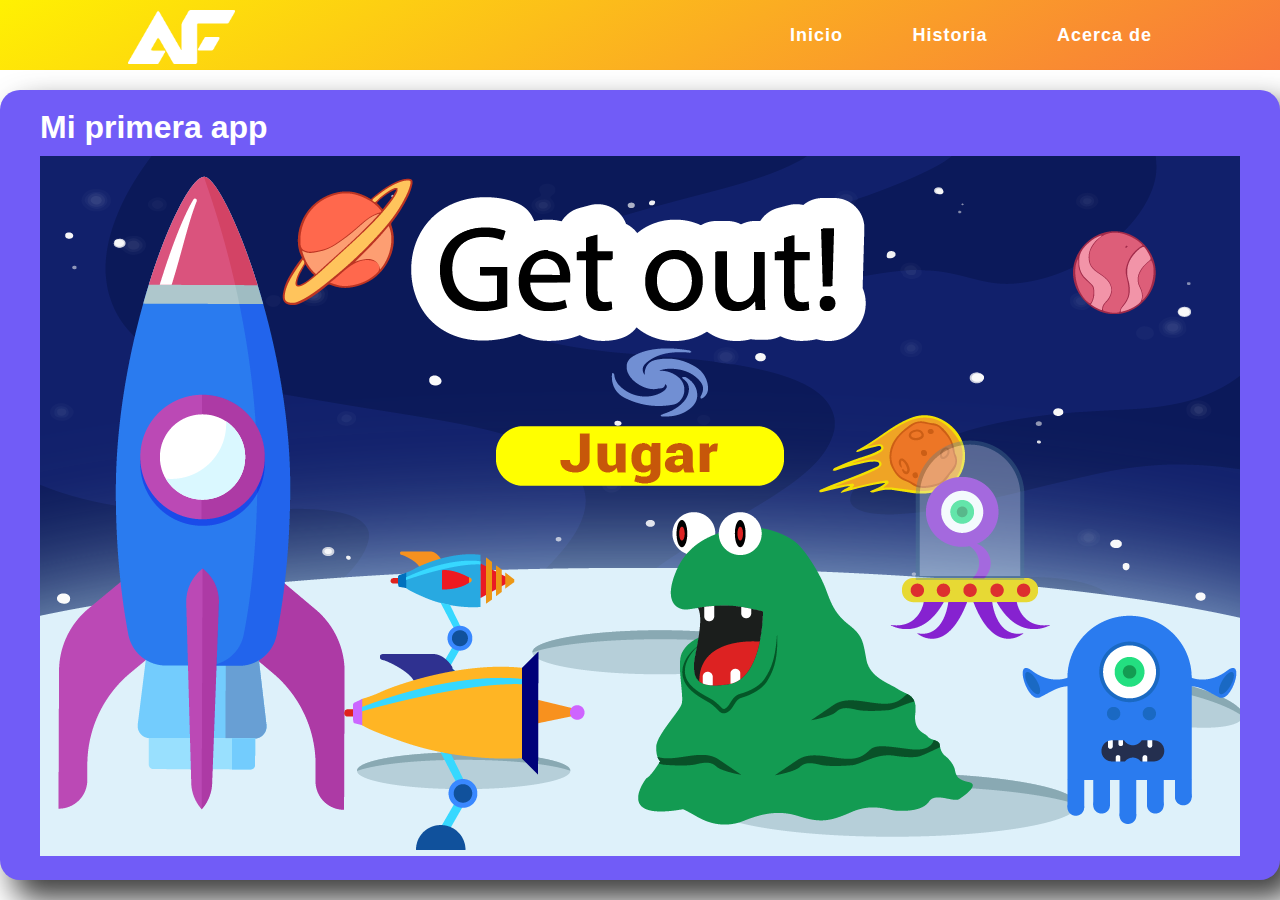
<file: index.html>
<!DOCTYPE html>
<html lang="es">
<head>
    <meta charset="UTF-8">
    <meta name="viewport" content="width=device-width, initial-scale=1.0">
    <meta http-equiv="X-UA-Compatible" content="ie=edge">
    <title>AF Games</title>

    <link rel="stylesheet" href="./src/css/style.css">
    <script src="./src/scripts/libraries/p5.min.js"></script>
    
    <script src="./src/scripts/Hilo.js"></script>
    
    <script src="./src/scripts/Elemento.js"></script>
    <script src="./src/scripts/Arma.js"></script>
    <script src="./src/scripts/Pasillo.js"></script>
    <script src="./src/scripts/Espacio.js"></script>

    <script src="./src/scripts/Enemigo.js"></script>
    <script src="./src/scripts/Personaje.js"></script>


    
    
    <script src="./src/scripts/Logica.js"></script>
    <script src="./src/scripts/Main.js"></script>
</head>
<body>
<header>
    <div class="ancho">
        <div class="logo">
            <a href="index.html">
            <img src="./src/img/web/logo.png" width="107px" class="imglogo" alt="">
        </a>
        </div>

        <nav>
            <ul>
                <li><a href="index.html">Inicio</a></li>
                <li><a href="./nav/Historia.html">Historia</a></li>
                <li><a href="./nav/Acercade.html">Acerca de</a></li>
            </ul>
        </nav>

    </div>

</header>

<body>
        <div class="padre">
                <div class="fondo">
                        <article>
                <h2>Mi primera app</h2>
                <div id="skeche"></div>         
                        </article>
              </div>
              </div>
         



</body>

<footer>

</footer>
   
</body>
</html>
</file>
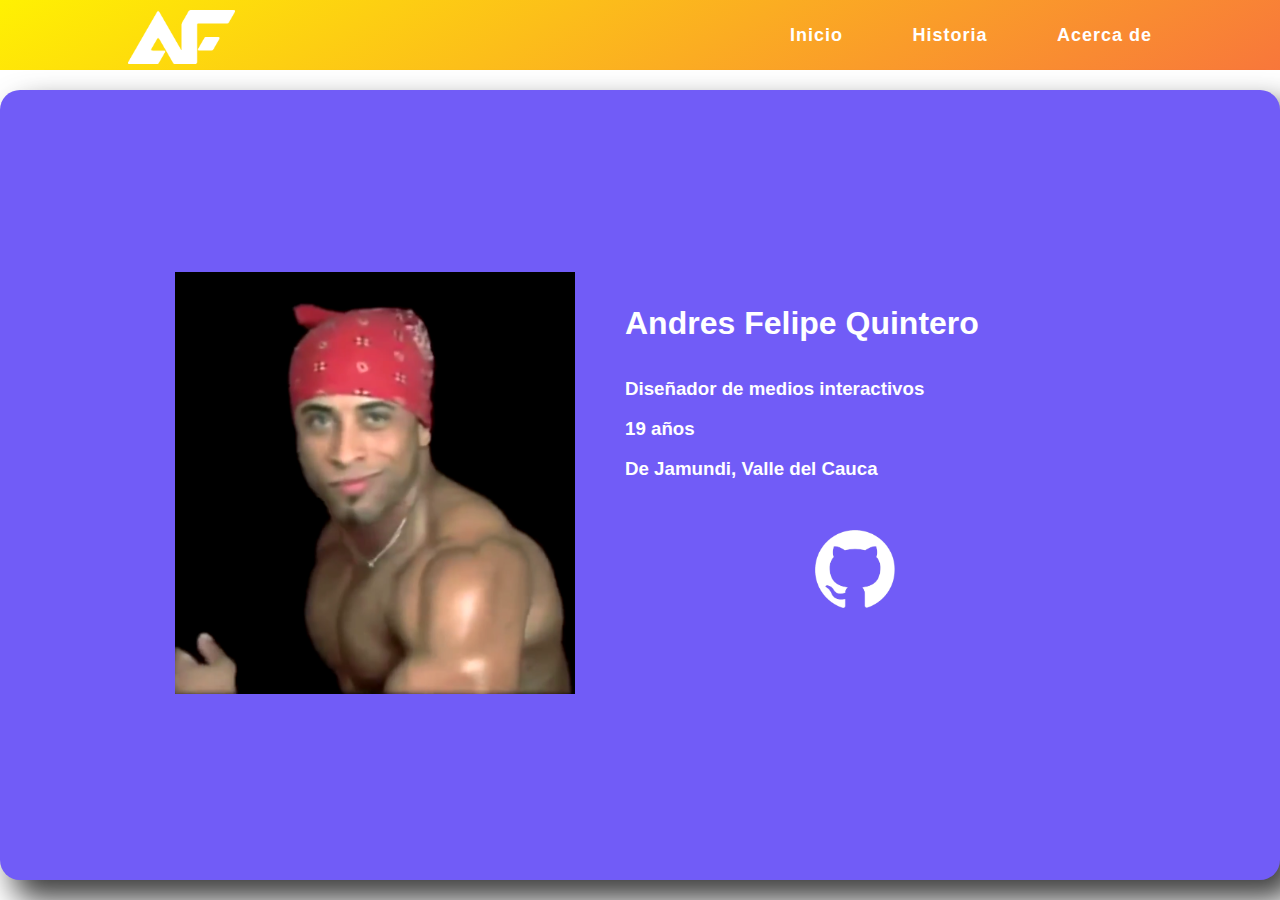
<file: nav/Acercade.html>
<!DOCTYPE html>
<html lang="es">
<head>
    <meta charset="UTF-8">
    <meta name="viewport" content="width=device-width, initial-scale=1.0">
    <meta http-equiv="X-UA-Compatible" content="ie=edge">
    <title>AF Games</title>

    <link rel="stylesheet" href="../src/css/style.css">

</head>
<body>
<header>
    <div class="ancho">
        <div class="logo">
            <a href="../index.html">
            <img src="../src/img/web/logo.png" width="107px" class="imglogo" alt="">
        </a>
        </div>

        <nav>
            <ul>
                <li><a href="../index.html">Inicio</a></li>
                <li><a href="../nav/Historia.html">Historia</a></li>
                <li><a href="../nav/Acercade.html">Acerca de</a></li>
            </ul>
        </nav>

    </div>

</header>

<body>
        <div class="padre">
                <div class="fondoa">

                    <div class="container">

                    <div class="foto">
                        <img src="../src/img/web/desarrollador.png" width="400px" alt="">

                    </div>

                    <div class="contenido">
                        <div class="info">
                        <h2>Andres Felipe Quintero</h2>
                        <br>
                        <br>
                        <h3>Diseñador de medios interactivos</h3>
                        <br>
                        <h3>19 años</h3>
                        <br>
                        <h3>De Jamundi, Valle del Cauca</h3>
                            <div class="image">
                            <a href="https://github.com/AndresQA" target="_blank">
                            <img src="../src/img/web/git.png" class="git" width="80px;"  alt="">
                        </a>
                        </div>
                        </a>
                        </div>

                    </div>
                    

                </div>
                </div>

              </div>
        </div>
         



</body>

   
</body>
</html>
</file>
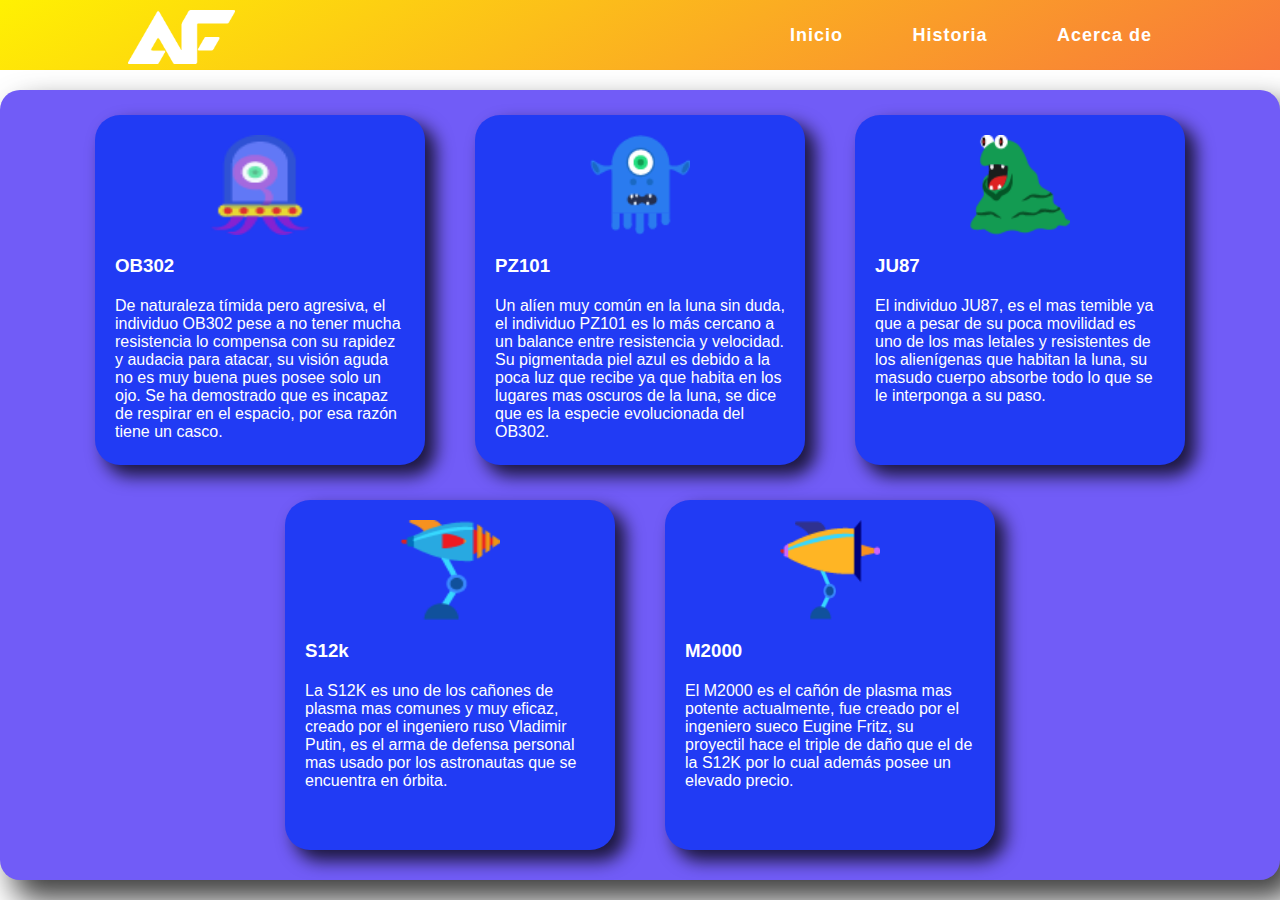
<file: nav/Historia.html>
<!DOCTYPE html>
<html lang="es">
<head>
    <meta charset="UTF-8">
    <meta name="viewport" content="width=device-width, initial-scale=1.0">
    <meta http-equiv="X-UA-Compatible" content="ie=edge">
    <title>AF Games</title>

    <link rel="stylesheet" href="../src/css/style.css">

</head>
<body>
<header>
    <div class="ancho">
        <div class="logo">
            <a href="../index.html">
            <img src="../src/img/web/logo.png" width="107px" class="imglogo" alt="">
        </a>
        </div>

        <nav>
            <ul>
                <li><a href="../index.html">Inicio</a></li>
                <li><a href="../nav/Historia.html">Historia</a></li>
                <li><a href="../nav/Acercade.html">Acerca de</a></li>
            </ul>
        </nav>

    </div>

</header>

<body>
        <div class="padre">
                <div class="fondoh">
                    
                    <div class="contenedor">
                    <div class="lec1"><img src="../src/img/enemigo1.png" width="100px" height="100px;" class="min" alt="">
                    <h3 class="texto">OB302</h3>
                    <p class="texto">De naturaleza tímida pero agresiva, el individuo OB302 pese a no tener mucha resistencia lo compensa con su rapidez y audacia para atacar, su visión aguda no es muy buena pues posee solo un ojo. Se ha demostrado que es incapaz de respirar en el espacio, por esa razón tiene un casco.</p>
                    </div>
                    <div class="lec1"><img src="../src/img/enemigo2.png" width="100px" height="100px;" class="min" alt="">
                        <h3 class="texto">PZ101</h3>
                        <p class="texto">Un alíen muy común en la luna sin duda, el individuo PZ101 es lo más cercano a un balance entre resistencia y velocidad. Su pigmentada piel azul es debido a la poca luz que recibe ya que habita en los lugares mas oscuros de la luna, se dice que es la especie evolucionada del OB302.</p>
                    </div>
                    <div class="lec1"><img src="../src/img/enemigo3.png" width="100px" height="100px;" class="min" alt="">
                        <h3 class="texto">JU87</h3>
                        <p class="texto">El individuo JU87, es el mas temible ya que a pesar de su poca movilidad es uno de los mas letales y resistentes de los alienígenas que habitan la luna, su masudo cuerpo absorbe todo lo que se le interponga a su paso.</p>    
                    </div>
                    </div>
                    <div class="contenedor">
                    <div class="lec1"><img src="../src/img/arma1.png" width="100px" height="100px;" class="min" alt="">
                        <h3 class="texto">S12k</h3>
                        <p class="texto">La S12K es uno de los cañones de plasma mas comunes y muy eficaz, creado por el ingeniero ruso Vladimir Putin, es el arma de defensa personal mas usado por los astronautas que se encuentra en órbita.</p>
                      </div>
                    <div class="lec1"><img src="../src/img/arma2.png" width="100px" height="100px;" class="min" alt="">
                        <h3 class="texto">M2000</h3>
                        <p class="texto">El M2000 es el cañón de plasma mas potente actualmente, fue creado por el ingeniero sueco Eugine Fritz, su proyectil hace el triple de daño que el de la S12K por lo cual además posee un elevado precio.</p>    
                    </div>
                    
                </div>

              </div>
        </div>
         



</body>

   
</body>
</html>
</file>
<file: src/css/style.css>
*{
        margin: 0;
        padding: 0;
        font-family: Arial, Helvetica, sans-serif;

}
/*
html,body { 
        overflow:hidden; 
      }
      */

header{
width: 100%;
/*
background: rgba(65,52,247,1);
background: -moz-linear-gradient(left, rgba(65,52,247,1) 0%, rgba(214,39,230,1) 100%);
background: -webkit-gradient(left top, right top, color-stop(0%, rgba(65,52,247,1)), color-stop(100%, rgba(214,39,230,1)));
background: -webkit-linear-gradient(left, rgba(65,52,247,1) 0%, rgba(214,39,230,1) 100%);
background: -o-linear-gradient(left, rgba(65,52,247,1) 0%, rgba(214,39,230,1) 100%);
background: -ms-linear-gradient(left, rgba(65,52,247,1) 0%, rgba(214,39,230,1) 100%);
background: linear-gradient(to right, rgba(65,52,247,1) 0%, rgba(214,39,230,1) 100%);
filter: progid:DXImageTransform.Microsoft.gradient( startColorstr='#4134f7', endColorstr='#d627e6', GradientType=1 );

*/

background: linear-gradient(150deg, #fff102,  #f10271, #00c298);
background-size: 400% 300%;
animation: BgGradient 8s ease infinite;
}

.ancho{
width: 80%;
height: 70px;
margin: auto;


}

.logo{
width: 30%;
height: 70px;
float: left;
padding-top: 10px;
box-sizing: border-box;

}



nav{
width: 70%;
height: 70px;
float: left;
text-align: right;
padding-top: 25px;
box-sizing: border-box;

}

nav ul li{
        display: inline;

}

nav ul li a{
color: #fff;
font-size: 18px;
text-decoration: none;
padding-left: 65px;
font-weight: bold;
letter-spacing: 1px;

}

nav ul li a:hover{
color:#444;

}

@media (max-width: 600px){


        html,body { 
                overflow: visible; 
              }

        nav ul li{
                display: block;
                width: 100%;
        
        }

        nav{
           width: 100%; 
           text-align: center;   
        }
        header{
                height: 170px;

        }
        .logo{
                width: 100%;
height: 70px;
float: center;
padding-top: 10px;
box-sizing: border-box;

        }
        .imglogo{
                padding-left: 90px;
                margin-left: auto;
                margin-right: auto;
                display: block;
        }

        



}

body{
        background-image: url("https://raw.githubusercontent.com/AndresQA/get-out/gh-pages/src/img/web/fondo.jpg");
        background-position: center center;
        background-repeat: no-repeat;
        background-attachment: fixed;
        background-size: cover;
        font-family: Arial, Helvetica, sans-serif;
        

}

@keyframes BgGradient {
        0% {background-position: 0% 50%;}
        50% {background-position: 100% 50%;}
        100% {background-position: 0% 50%;}
    }

    .padre{
        display: flex;
        align-items: center;
       
    
      }

    .fondo{
 
        background-color: #715CF7;
        border-radius: 20px;
        margin: auto;
        display: flex;
        width: 1300px;
        height: 790px;
        align-items: center;
        margin-top: 20px;
        -webkit-box-shadow: 15px 18px 31px 2px rgba(0,0,0,0.75);
        -moz-box-shadow: 15px 18px 31px 2px rgba(0,0,0,0.75);
        box-shadow: 15px 18px 31px 2px rgba(0,0,0,0.75);

          }
        
       
          h2{
                color: white;
                font-size: 32px;
            
              }
          #skeche{
        padding-top: 10px;
        display: flex;
        padding-bottom: 5px;
        
        
          }
          article {
                max-width: 1500px;
                padding: 20px;
                margin: 0 auto;
               
                }


/* historia.html*/

.lec1{
        margin: 25px;
        width: 330px;
        height: 350px;
        display: block;
        justify-content: center;
        background: #213BF4;
        border-radius: 25px;
        margin-bottom: 10px;
        -webkit-box-shadow: 10px 10px 17px 1px rgba(0,0,0,0.75);
-moz-box-shadow: 10px 10px 17px 1px rgba(0,0,0,0.75);
box-shadow: 10px 10px 17px 1px rgba(0,0,0,0.75);


        
}

.fondoh{
 
        background-color: #715CF7;
        border-radius: 20px;
        margin: auto;
        display: block;
        width: 1300px;
        height: 790px;
        align-items: center;
        margin-top: 20px;
        -webkit-box-shadow: 15px 18px 31px 2px rgba(0,0,0,0.75);
        -moz-box-shadow: 15px 18px 31px 2px rgba(0,0,0,0.75);
        box-shadow: 15px 18px 31px 2px rgba(0,0,0,0.75);

          }

          .contenedor{
        display: flex;
        align-items: center;
        justify-content: center;
        
}

.texto{
        margin: 20px;
        color: white;
        word-wrap: break-word; 

        

}

          @media (max-width: 1200px){
                .contenedor{
                        margin: auto;
                        display: block;
                        align-items: center;
                        justify-content: center;
                        margin: auto;
                        
                        
                }

                .fondoh{
 
                        background-color: #715CF7;
                        border-radius: 20px;
                        margin: auto;
                        display: block;
                        width: 1300px;
                        height: 1900px;
                        justify-content: center;
                        align-items: center;
                        margin-top: 20px;
                        -webkit-box-shadow: 15px 18px 31px 2px rgba(0,0,0,0.75);
                        -moz-box-shadow: 15px 18px 31px 2px rgba(0,0,0,0.75);
                        box-shadow: 15px 18px 31px 2px rgba(0,0,0,0.75);
                
                          }

                          .lec1{
                                margin: auto;
                                width: 330px;
                                height: 350px;
                                display: block;
                                justify-content: center;
                                background: #213BF4;
                                border-radius: 25px;
                                margin-bottom: 10px;
                                -webkit-box-shadow: 10px 10px 17px 1px rgba(0,0,0,0.75);
                        -moz-box-shadow: 10px 10px 17px 1px rgba(0,0,0,0.75);
                        box-shadow: 10px 10px 17px 1px rgba(0,0,0,0.75);
                        
                        
                                
                        }

                          

          }




.min{
        margin-left: auto;
        margin-right: auto;
        margin-top: 20px;
        margin-bottom: 20px;
        display: block;

}




/*acerca de*/

.container{

        display: flex;
        margin: auto;
        align-items: center;



}

.contenido{
        width: 500px;
        height: 400px;
        margin-left: 30px;
        

}

.info{
        margin: 20px;
        display: block;
}

h3{
        color: white;
        
}

.fondoa{
 
        background-color: #715CF7;
        border-radius: 20px;
        margin: auto;
        display: flex;
        width: 1300px;
        height: 790px;
        align-items: center;
        margin-top: 20px;
        -webkit-box-shadow: 15px 18px 31px 2px rgba(0,0,0,0.75);
        -moz-box-shadow: 15px 18px 31px 2px rgba(0,0,0,0.75);
        box-shadow: 15px 18px 31px 2px rgba(0,0,0,0.75);

          }

          .git{
                margin-left: auto;
                margin-right: auto;
                display: block;
                margin-top: 50px;
          }

          .image{
                width: 80px;
                height: 80px;
                margin: auto;
        }
        

          @media (max-width: 940px){
                .container{

                        display: block;
                        margin: auto;
                        margin-top: 40px;
                        align-items: center;
                        justify-content: center;

                
                
                
                }
                .foto{
                        display: flex;
                        justify-content: center;
                        align-items: center;       
                         }

                .fondoa{
 
                        background-color: #715CF7;
                        border-radius: 20px;
                        margin: auto;
                        display: flex;
                        width: 1300px;
                        height: 990px;
                        align-items: center;
                        margin-top: 20px;
                        -webkit-box-shadow: 15px 18px 31px 2px rgba(0,0,0,0.75);
                        -moz-box-shadow: 15px 18px 31px 2px rgba(0,0,0,0.75);
                        box-shadow: 15px 18px 31px 2px rgba(0,0,0,0.75);
                
                          }


 

          }
</file>
